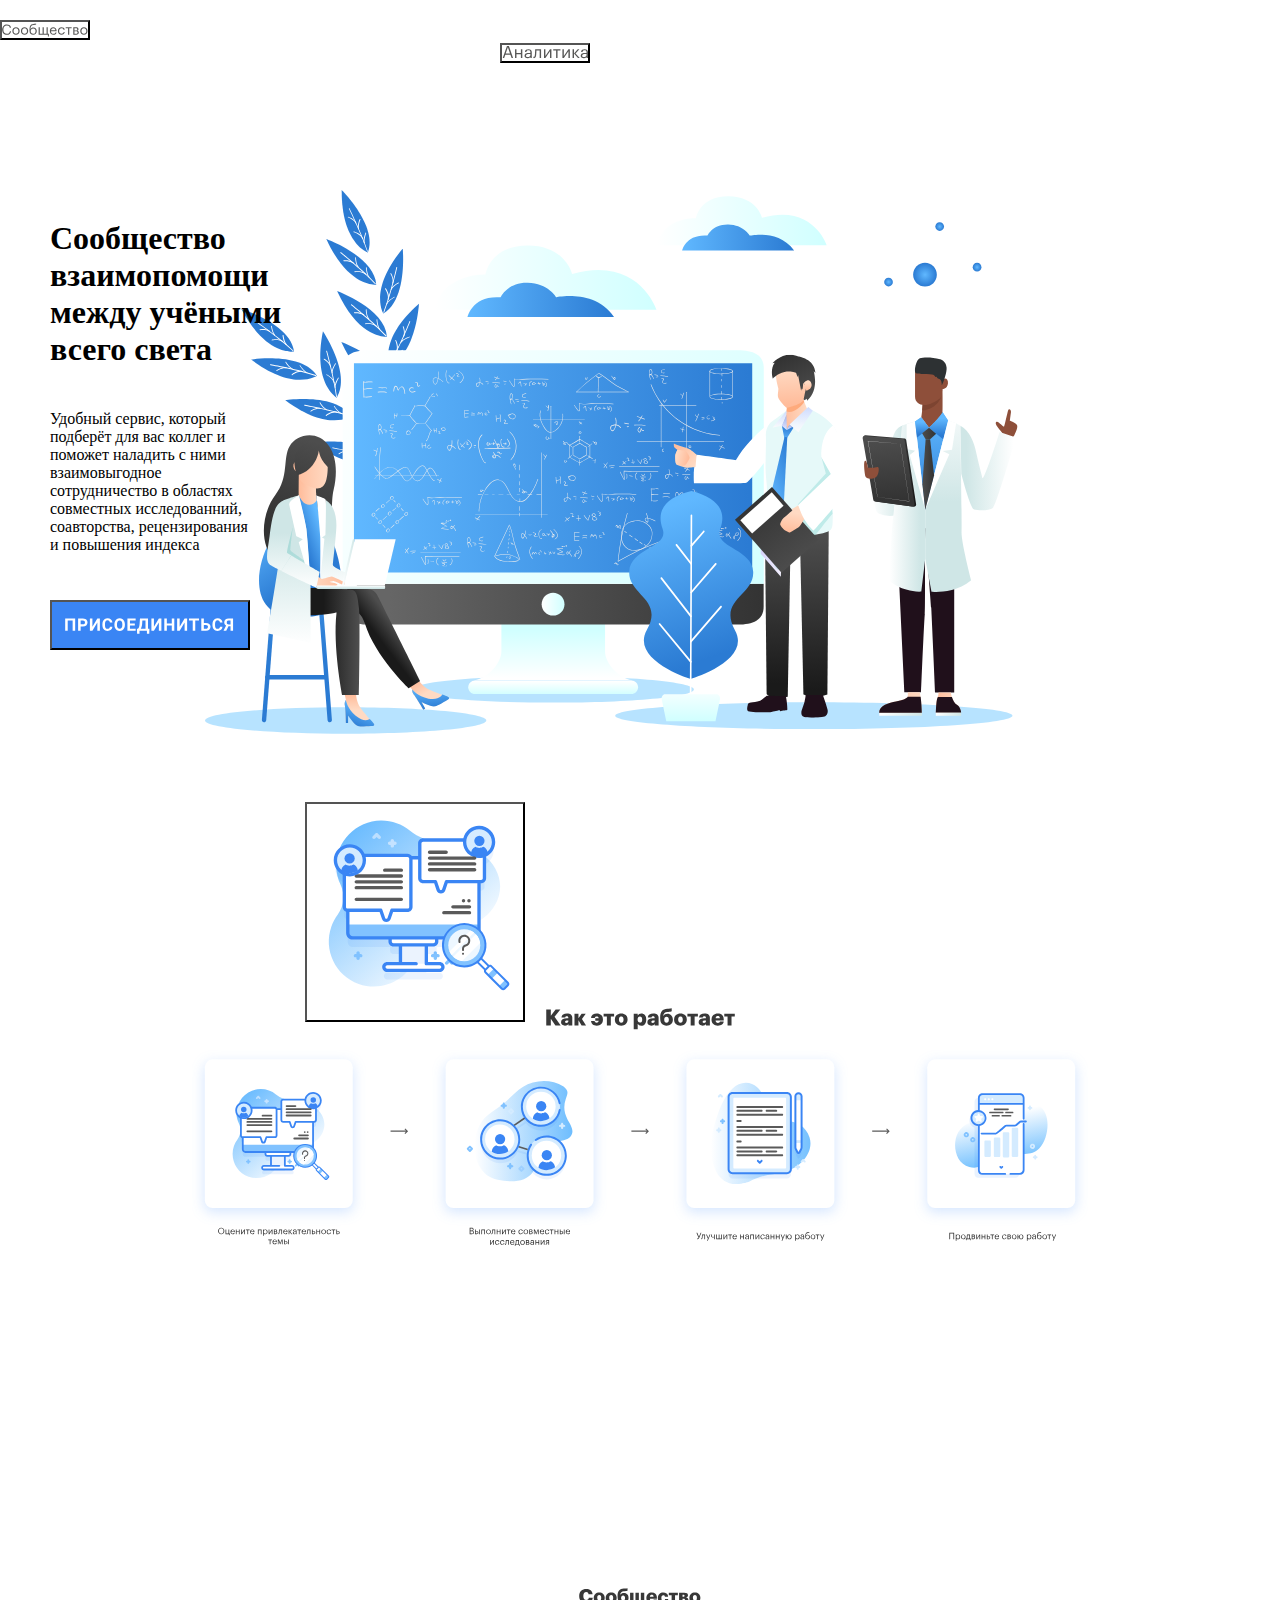
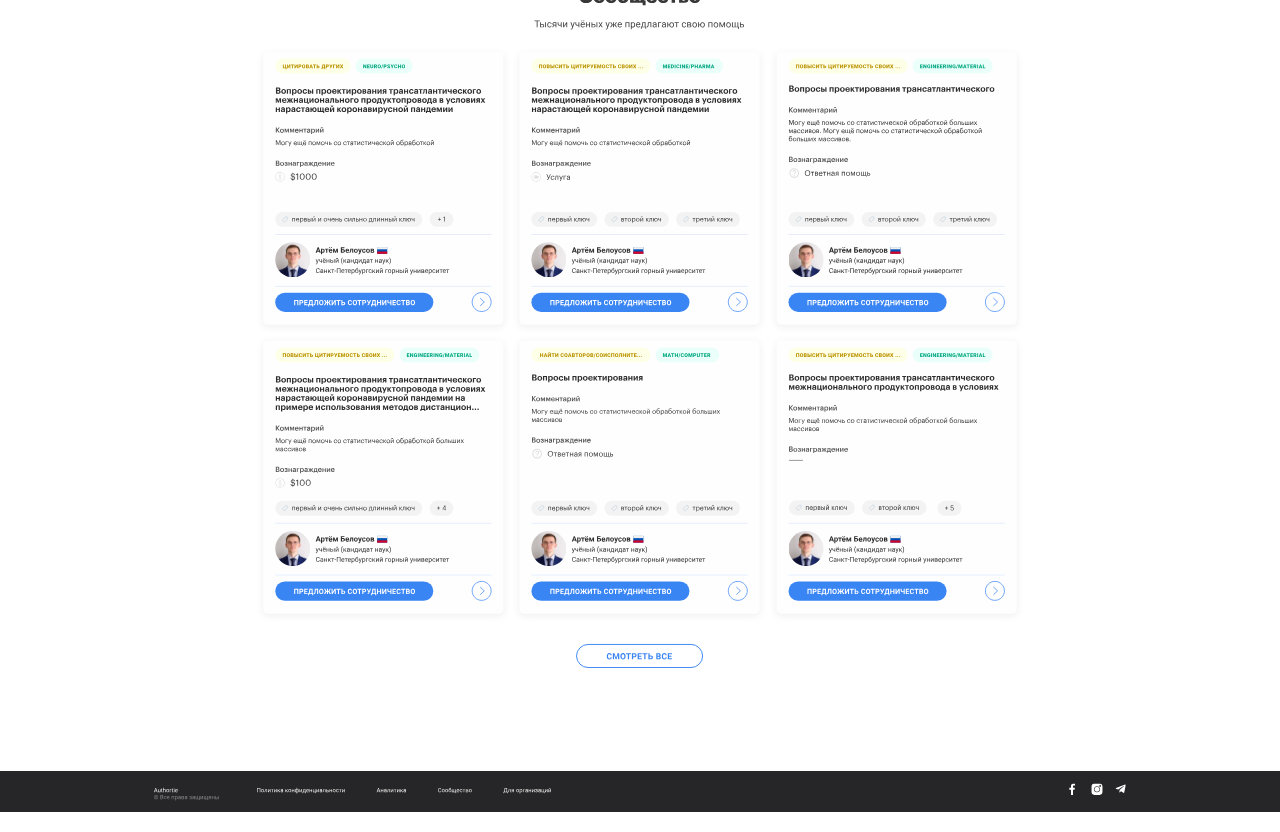
<file: proect/index.html>
<!DOCTYPE html>
<html lang="en">
<head>
    <meta charset="UTF-8">
    <meta http-equiv="X-UA-Compatible" content="IE=edge">
    <meta name="viewport" content="width=device-width, initial-scale=1.0">
    <title></title>
    <link rel="stylesheet" href="aa.css">
</head>
<body>
    <header>
        <h3>
            <main>
                <button></button>
            </main>
        </h3>
        <h2>
            <button></button>
        </h2>
    </header>
    <main>
        <section>

            <h1>Сообщество взаимопомощи между учёными всего света</h1>
            <p>Удобный сервис, который подберёт для вас коллег и поможет наладить с ними взаимовыгодное сотрудничество в областях совместных исследованний, соавторства, рецензирования и повышения индекса</p>
            <button></button>
            <div class="first">
                <div class="button"><button></button></div>
            </div>
            <main>
                <section>
                </section>
                <footer>
                </footer>
            </main>
        </section>
    </main>

</body>
</html>
</file>
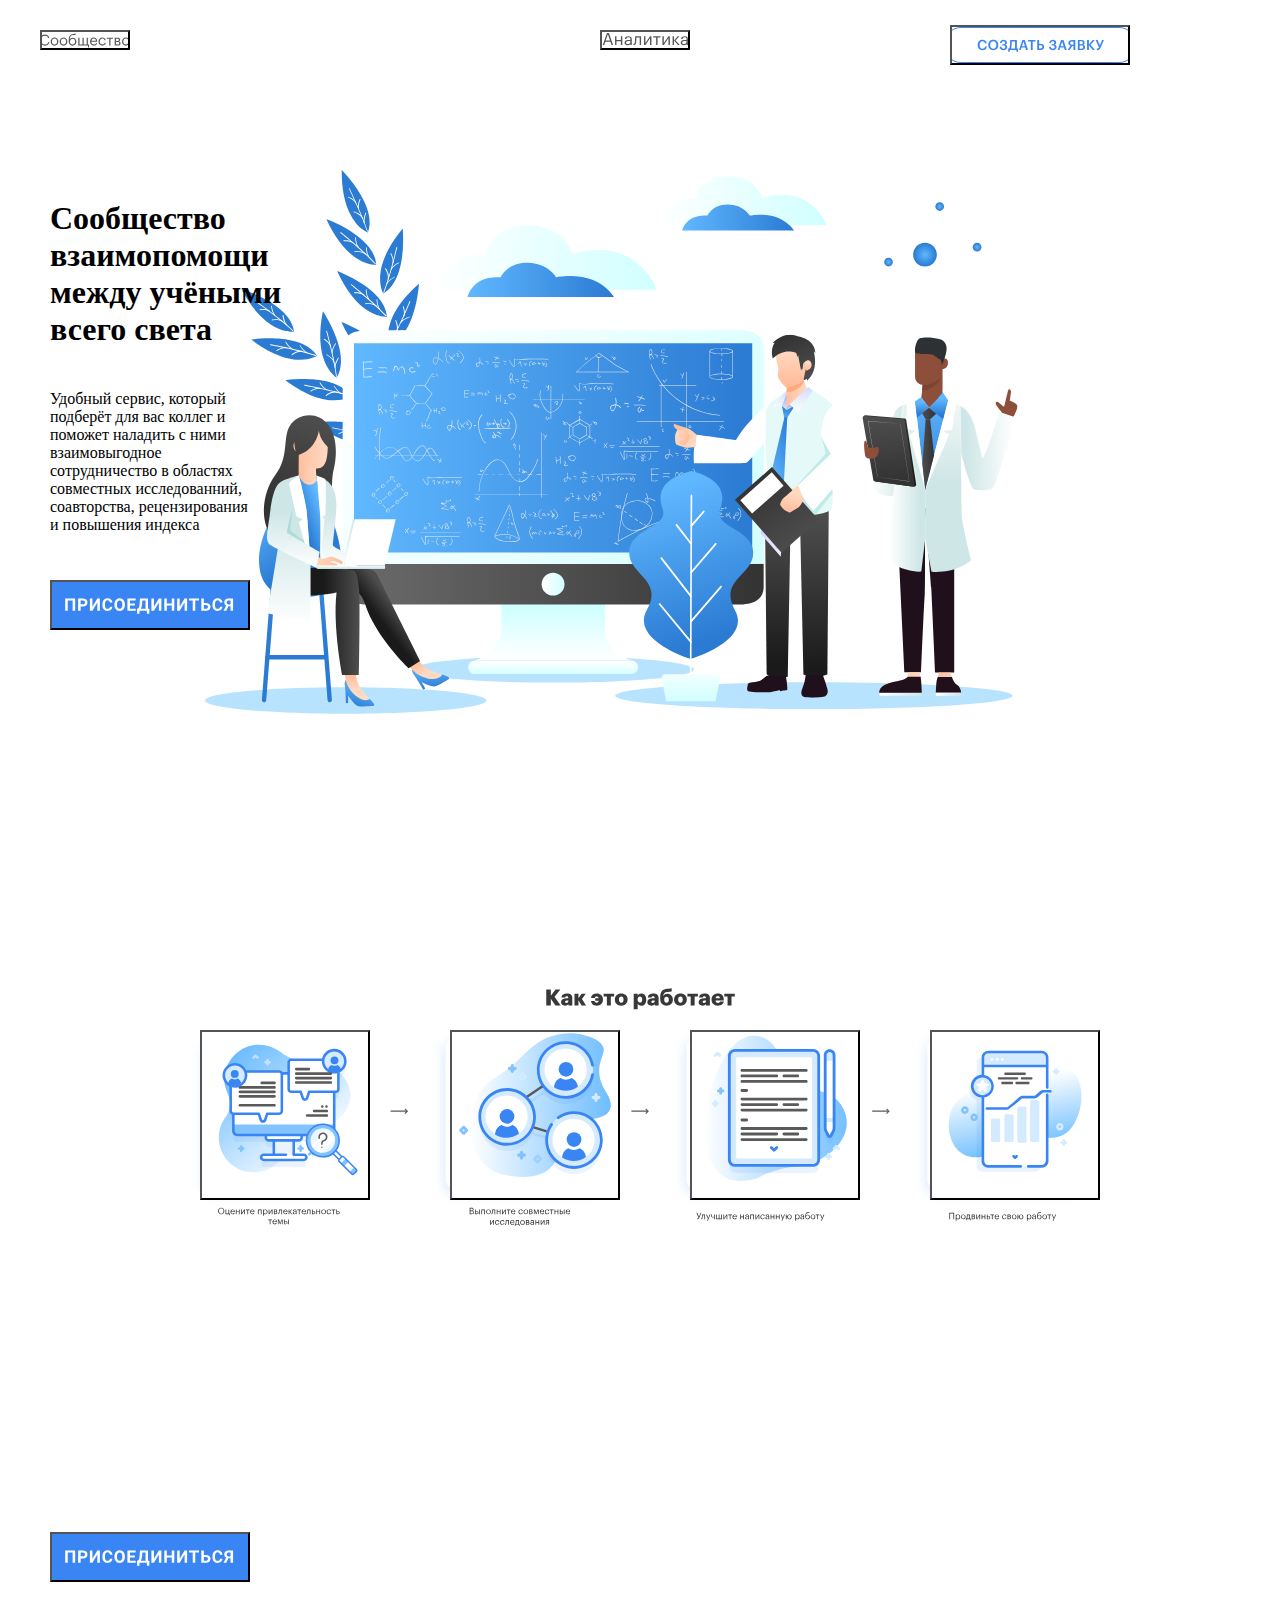
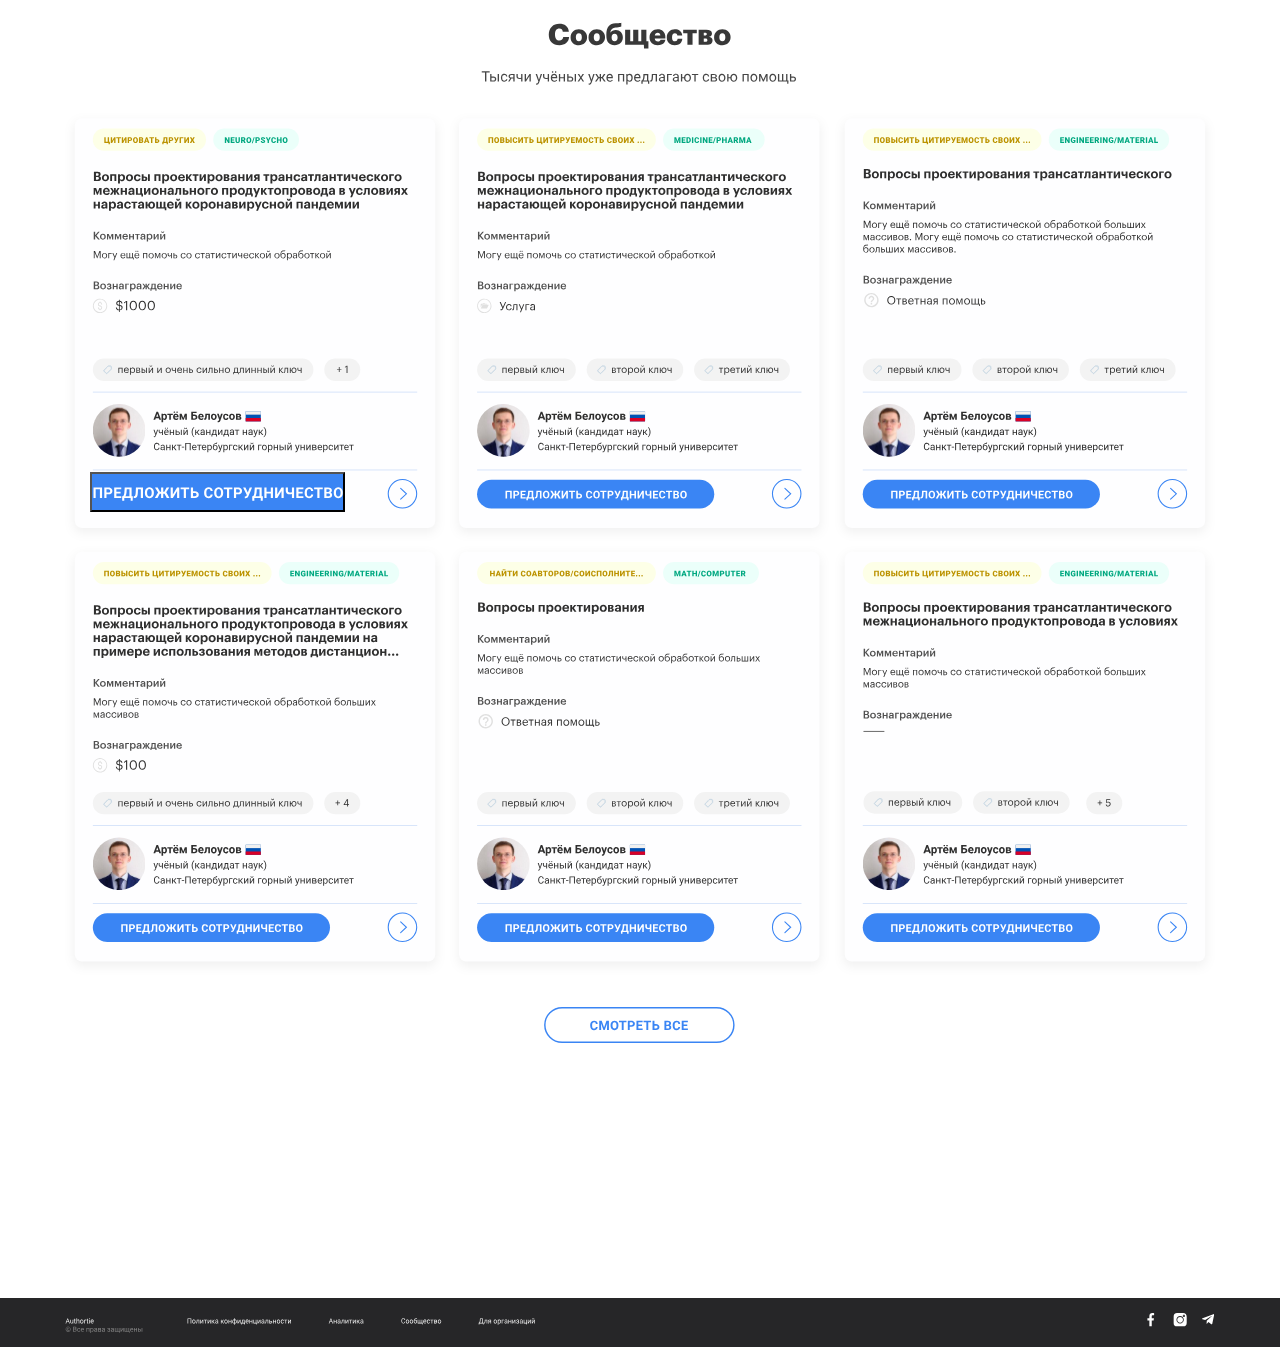
<file: cisoe-main/proect/index.html>
<!DOCTYPE html>
<html lang="en">
<head>
    <meta charset="UTF-8">
    <meta http-equiv="X-UA-Compatible" content="IE=edge">
    <meta name="viewport" content="width=device-width, initial-scale=1.0">
    <title></title>
    <link rel="stylesheet" href="aa.css">
</head>
<body>
    <header>
        <div class="coob">        <div class="button"><button></button></div></div>
        <div class="analit">        <div class="button"><button></button></div></div>
        <div class="zaivka">        <div class="button"><button></button></div></div>
    </header>
    <div class="fourth">
        <div class="button"><button></button></div>
    </div>
    <div class="third">
        <div class="button"><button></button></div>
    </div>
    <div class="second">
        <div class="button"><button></button></div>
    </div>
    <div class="first">
        <div class="button"><button></button></div>
    </div>
    <main>
        <section>

            <h1>Сообщество взаимопомощи между учёными всего света</h1>
            <p>Удобный сервис, который подберёт для вас коллег и поможет наладить с ними взаимовыгодное сотрудничество в областях совместных исследованний, соавторства, рецензирования и повышения индекса</p>
            <button></button>
            <main>
                <section>
                    <div class="idti">        <div class="button"><button></button></div></div>
                    <div class="dal">         <div class="button"><button></button></div></div>
                </section>
                <footer>
                </footer>
            </main>
        </section>
    </main>

</body>
</html>
</file>
<file: proect/aa.css>
* {
    margin:0;
    padding: 0;
}

body {
    width: 100%;
    height: auto;

    /* background: url("present.svg"); */
}

header {
    width: 100%;
    height: 100px;
    background: no-repeat center url("background.svg");
}

h2 {
    width: 90px;
    height: 20px;
}

h3 {
    margin-top: 20px;
    width: 90px;
    height: 20px;
}
main {
    width: 100%;
    height: 600px;
}

 header h3 main button {
    width: 90px;
    height: 20px;
    background: no-repeat center /100% url("coob.svg");
}

header h2 button{
    margin-left: 500px;
    width: 90px;
    height: 20px;
    background: no-repeat center /100% url("analit.svg");
}


main section {
    width: 100%;
    height: 700px;
    background: no-repeat center /68% url("present.svg");
}
main section button {
    margin-top: 150px;
    margin-left: 50px;
    padding-top:30px ;
    width: 200px;
    height: 50px;
    background: no-repeat center /130% url("btm.svg") ;
}
 p {
     padding-top: 150px;
    margin-left:50px ;
    width: 200px;
    height: 40px;

}
h1 {
    padding-top: 100px;
   margin-left:50px ;
   width: 260px;
   height: 40px;

}

main section main{
    width: 100%;
    height: 0px;
}

.first{
    margin-bottom: 100px;
    width: 0px;
    height: 0px;
}

.first .button{
    margin-bottom: 100px;
    width: 0px;
    height: 0px;
}

.first .button button{
    margin-bottom: 500px;
    margin-left: 305px;
    width: 220px;
    height: 220px;
    background: no-repeat center /150% url("icon1.svg") ;
}

section main{
    padding-top: 750px;
    width: 100%;
    height: 200px;
    background: no-repeat center /70% url("work.svg");
}
section main section{
    width: 100%;
    height: 850px;
    background: no-repeat center /60% url("things.svg");

}
footer {

    padding-bottom: 0px;
    width: 100%;
    height: 80px;
    background: no-repeat center /110% url("footer.svg");
}
</file>
<file: cisoe-main/proect/aa.css>
* {
    margin:0;
    padding: 0;
}

body {
    width: 100%;
    height: auto;

    /* background: url("present.svg"); */
}

header {
    width: 100%;
    height: 100px;
    background: no-repeat center url("background.svg");
}

h2 {
    width: 00px;
    height: 00px;
}

h3 {
    margin-top: 00px;
    width: 00px;
    height: 00px;
}
main {
    width: 100%;
    height: 600px;
}
header .coob {
    width: 0;
    height: 0;
}

 header .coob .button button {
    margin-left: 40px;
    margin-top: 30px ;
    width: 90px;
    height: 20px;
    background: no-repeat center /105% url("coob.svg");
}

header .analit {
    width: 0;
    height: 0;
}

header .analit .button button{
    margin-top: 30px;
    margin-left: 600px;
    width: 90px;
    height: 20px;
    background: no-repeat center /100% url("analit.svg");
}


header .zaivka {
    width: 0;
    height: 0;
}

header .zaivka .button button {
    margin-top: 25px;
    margin-left: 950px;
    width: 180px;
    height: 40px;
    background: no-repeat center /110% url("zaivka.svg");
}

main section {
    width: 100%;
    height: 700px;
    background: no-repeat center /68% url("present.svg");
}
main section button {
    margin-top: 150px;
    margin-left: 50px;
    padding-top:30px ;
    width: 200px;
    height: 50px;
    background: no-repeat center /130% url("btm.svg") ;
}
 p {
     padding-top: 150px;
    margin-left:50px ;
    width: 200px;
    height: 40px;

}
h1 {
    padding-top: 100px;
   margin-left:50px ;
   width: 260px;
   height: 40px;

}

main section main section{
    width: 100%;
    height: 1500px;
    background: no-repeat center /90% url("things.svg");
}

.fourth {
    width: 0;
    height: 0;
}
.fourth .button {
    width: 0;
    height: 0;
}

.fourth .button button {
    margin-top: 930px;
    margin-left: 930px;
    width: 170px;
    height: 170px;
    background: no-repeat center /150% url("icon4.svg") ;
}

.third {
    width: 0px;
    height: 0px;
}

.third .button {
    width: 0px;
    height: 0px;
}

.idti {
    width: 0px;
    height: 0px;
}
.idti .button {
    width: 0px;
    height: 0px;
}

.idti .button button {
    margin-top: 690px;
    margin-left: 90px;
    width: 255px;
    height: 40px;
    background: no-repeat center /130% url("idti.svg") ;
}

.third button {
    margin-top: 930px;
    margin-left: 690px;
    width: 170px;
    height: 170px;
    background: no-repeat center /150% url("icon3.svg") ;
}

.second {
    width: 0px;
    height: 0px;
}

.second .button {
    width: 0px;
    height: 0px;
}

.second .button button {
    margin-top: 930px;
    margin-left: 450px;
    width: 170px;
    height: 170px;
    background: no-repeat center /150% url("icon2.svg") ;
}

.first{
    width: 0px;
    height: 0px;
}

.first .button{
    width: 0px;
    height: 0px;
}

.first .button button{
    margin-top: 930px;
    margin-left: 200px;
    width: 170px;
    height: 170px;
    background: no-repeat center /150% url("icon1.svg") ;
}

section main{
    padding-top: 750px;
    width: 100%;
    height: 200px;
    background: no-repeat center /70% url("work.svg");
}

footer {

    padding-bottom: 0px;
    width: 100%;
    height: 80px;
    background: no-repeat center /130% url("footer.svg");
}
</file>
